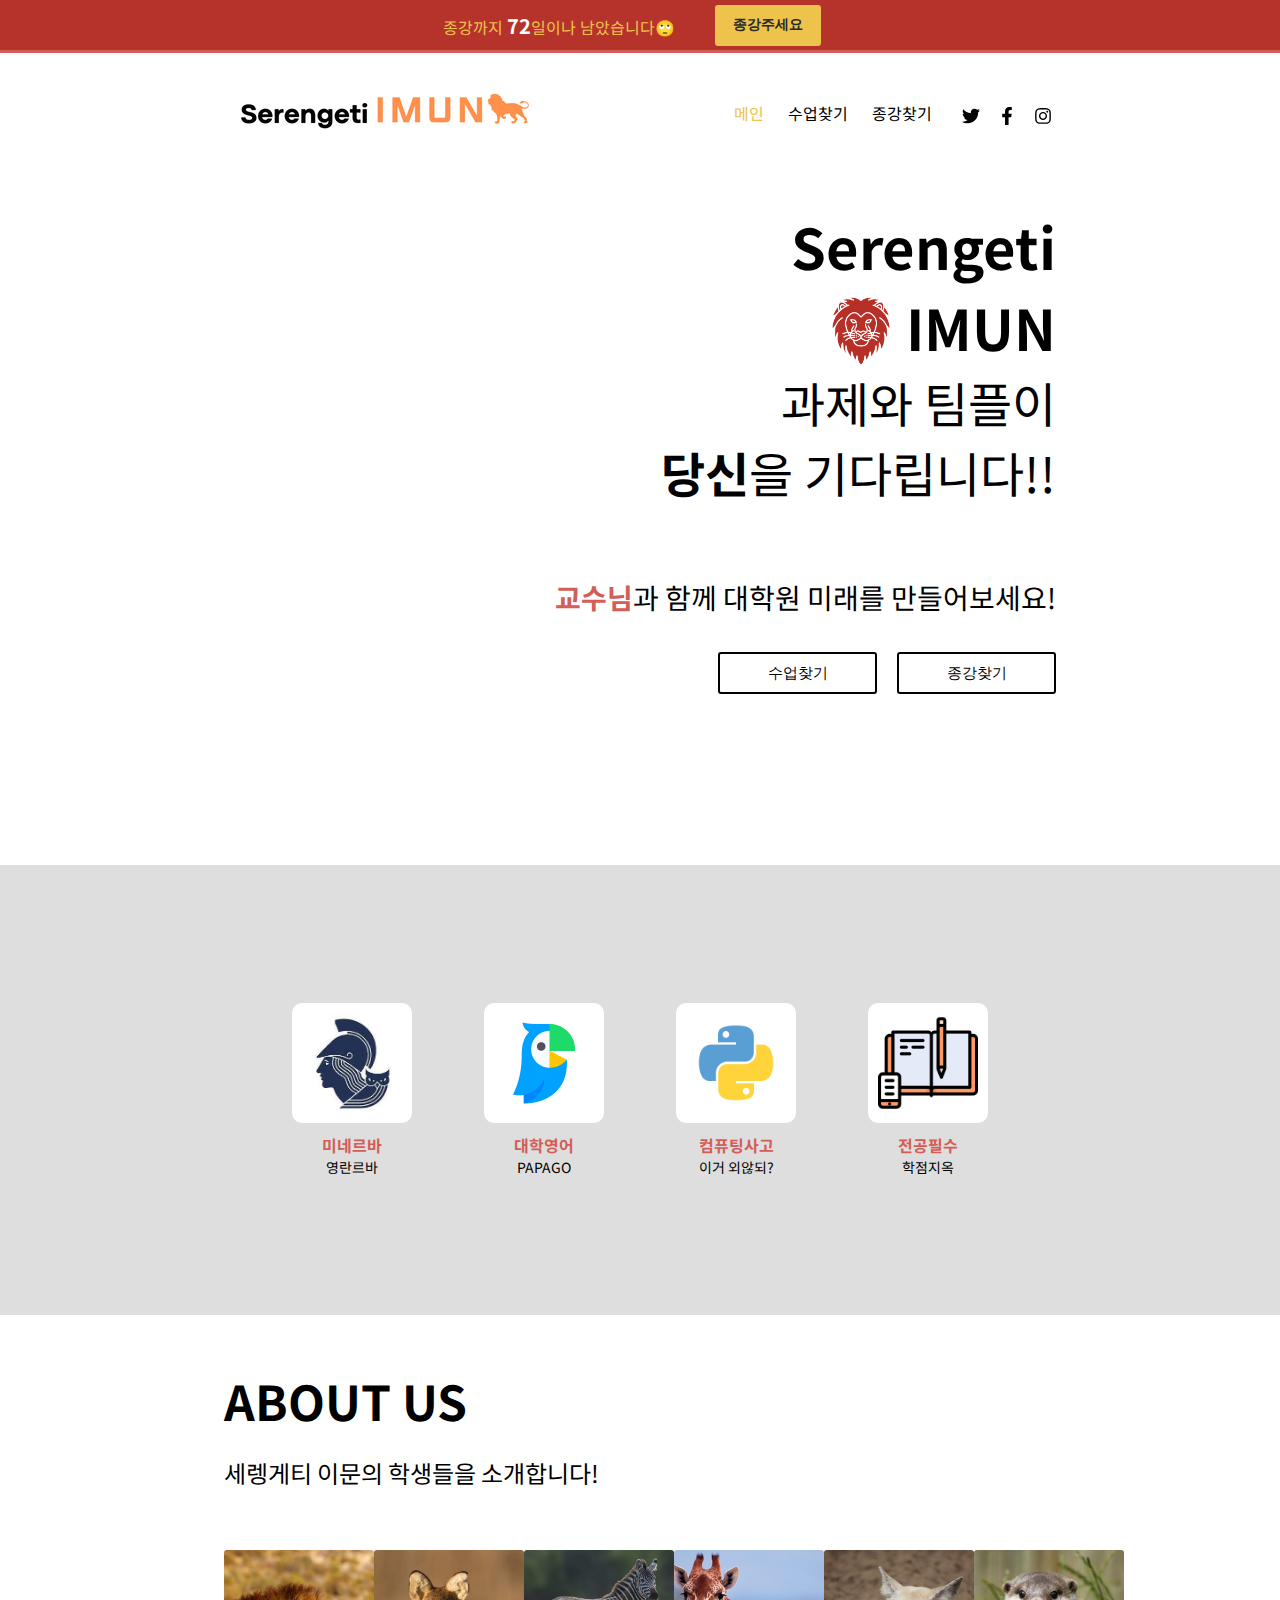
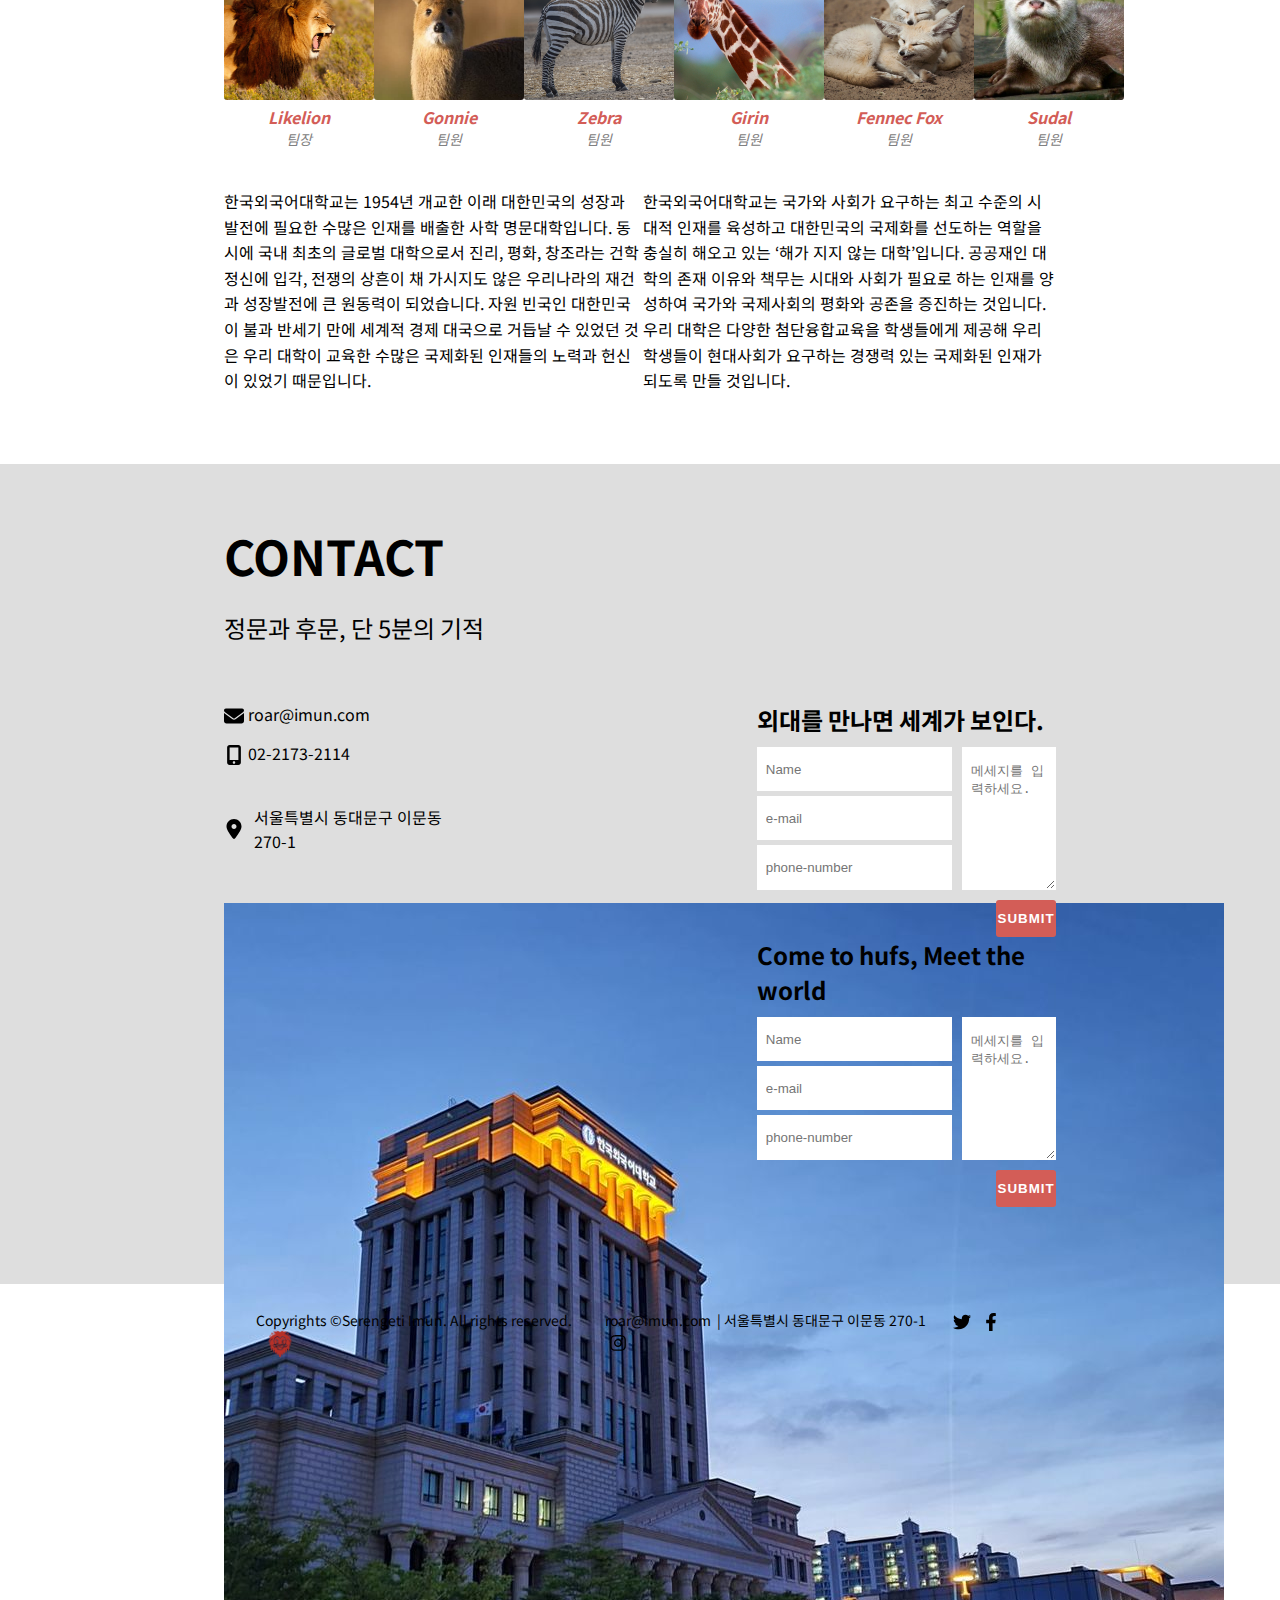
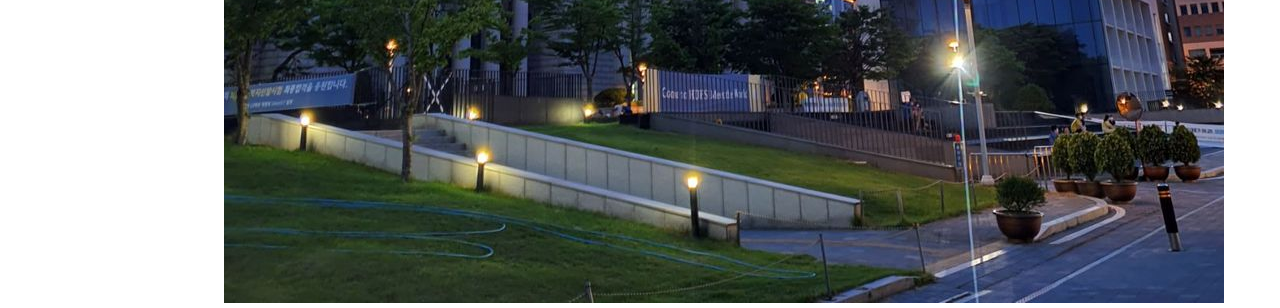
<file: final/index.html>
<!DOCTYPE html>
<html lang="en">
  <head>
    <meta charset="UTF-8" />
    <meta http-equiv="X-UA-Compatible" content="IE=edge" />
    <meta name="viewport" content="width=device-width, initial-scale=1.0" />
    <link
      href="https://fonts.googleapis.com/css2?family=Noto+Sans+KR:wght@400;700&display=swap"
      rel="stylesheet"
    />
    <link rel="stylesheet" href="style.css" />
    <title>Document</title>
  </head>
  <body>
		    <!-- 상단 고정바 -->
		<a href="https://mblogthumb-phinf.pstatic.net/MjAyMDA0MDFfMjUy/MDAxNTg1NzE5NDQ3NDA5.6LomgIVr198ZEsgp5VJt_MP5aaTykyg-0NZLH-EVA3Mg.lv20z5FSxOR5-FzxFbxlKZca2HC9LjUNC_fz2YMSezcg.JPEG.anita97/1585719445607.jpg?type=w800" target="blank">
			<header>
				<span class="jonggang">종강까지 <span class="blink" id="dday">72</span>일이나 남았습니다🙄</span>
				<button id="jonggang_btn" type="button">
						종강주세요
				</button>
			</header>
		</a>
		<!-- 상단 메뉴 -->
		<nav>
			<div class="nav-width-box">
				<span id="logo_img">
					<img src="imgs/logo.png">
				</span>
				<div id="top_left_menu_wrap">
					<div class="top_cornor_menu_bar">
							<span class="top_cornor_menu_bar_btn" id="top_menu_main_btn">메인</span>
							<span class="top_cornor_menu_bar_btn"><a href="https://wis.hufs.ac.kr/src08/jsp/lecture/LECTURE2020L.jsp" target="blank">수업찾기</a></span>
							<span class="top_cornor_menu_bar_btn"><a href="https://www.hufs.ac.kr/user/indexSub.action?codyMenuSeq=37069&siteId=hufs&menuType=T&uId=4&sortChar=AAA&menuFrame=&linkUrl=04_0101.html&mainFrame=right" target="blank">종강찾기</a></span>
					</div>
					<div class="social_menu">
						<svg onclick="window.open('https://twitter.com')" xmlns="http://www.w3.org/2000/svg" viewBox="0 0 512 512"><!--! Font Awesome Pro 6.1.1 by @fontawesome - https://fontawesome.com License - https://fontawesome.com/license (Commercial License) Copyright 2022 Fonticons, Inc. --><path d="M459.37 151.716c.325 4.548.325 9.097.325 13.645 0 138.72-105.583 298.558-298.558 298.558-59.452 0-114.68-17.219-161.137-47.106 8.447.974 16.568 1.299 25.34 1.299 49.055 0 94.213-16.568 130.274-44.832-46.132-.975-84.792-31.188-98.112-72.772 6.498.974 12.995 1.624 19.818 1.624 9.421 0 18.843-1.3 27.614-3.573-48.081-9.747-84.143-51.98-84.143-102.985v-1.299c13.969 7.797 30.214 12.67 47.431 13.319-28.264-18.843-46.781-51.005-46.781-87.391 0-19.492 5.197-37.36 14.294-52.954 51.655 63.675 129.3 105.258 216.365 109.807-1.624-7.797-2.599-15.918-2.599-24.04 0-57.828 46.782-104.934 104.934-104.934 30.213 0 57.502 12.67 76.67 33.137 23.715-4.548 46.456-13.32 66.599-25.34-7.798 24.366-24.366 44.833-46.132 57.827 21.117-2.273 41.584-8.122 60.426-16.243-14.292 20.791-32.161 39.308-52.628 54.253z"/></svg>
						<svg onclick="window.open('https://facebook.com')" xmlns="http://www.w3.org/2000/svg" viewBox="0 0 320 512"><!--! Font Awesome Pro 6.1.1 by @fontawesome - https://fontawesome.com License - https://fontawesome.com/license (Commercial License) Copyright 2022 Fonticons, Inc. --><path d="M279.14 288l14.22-92.66h-88.91v-60.13c0-25.35 12.42-50.06 52.24-50.06h40.42V6.26S260.43 0 225.36 0c-73.22 0-121.08 44.38-121.08 124.72v70.62H22.89V288h81.39v224h100.17V288z"/></svg>
						<svg onclick="window.open('https://instagram.com')" xmlns="http://www.w3.org/2000/svg" viewBox="0 0 448 512"><!--! Font Awesome Pro 6.1.1 by @fontawesome - https://fontawesome.com License - https://fontawesome.com/license (Commercial License) Copyright 2022 Fonticons, Inc. --><path d="M224.1 141c-63.6 0-114.9 51.3-114.9 114.9s51.3 114.9 114.9 114.9S339 319.5 339 255.9 287.7 141 224.1 141zm0 189.6c-41.1 0-74.7-33.5-74.7-74.7s33.5-74.7 74.7-74.7 74.7 33.5 74.7 74.7-33.6 74.7-74.7 74.7zm146.4-194.3c0 14.9-12 26.8-26.8 26.8-14.9 0-26.8-12-26.8-26.8s12-26.8 26.8-26.8 26.8 12 26.8 26.8zm76.1 27.2c-1.7-35.9-9.9-67.7-36.2-93.9-26.2-26.2-58-34.4-93.9-36.2-37-2.1-147.9-2.1-184.9 0-35.8 1.7-67.6 9.9-93.9 36.1s-34.4 58-36.2 93.9c-2.1 37-2.1 147.9 0 184.9 1.7 35.9 9.9 67.7 36.2 93.9s58 34.4 93.9 36.2c37 2.1 147.9 2.1 184.9 0 35.9-1.7 67.7-9.9 93.9-36.2 26.2-26.2 34.4-58 36.2-93.9 2.1-37 2.1-147.8 0-184.8zM398.8 388c-7.8 19.6-22.9 34.7-42.6 42.6-29.5 11.7-99.5 9-132.1 9s-102.7 2.6-132.1-9c-19.6-7.8-34.7-22.9-42.6-42.6-11.7-29.5-9-99.5-9-132.1s-2.6-102.7 9-132.1c7.8-19.6 22.9-34.7 42.6-42.6 29.5-11.7 99.5-9 132.1-9s102.7-2.6 132.1 9c19.6 7.8 34.7 22.9 42.6 42.6 11.7 29.5 9 99.5 9 132.1s2.7 102.7-9 132.1z"/></svg>
					</div>
				</div>
			</div>
		</nav>

		<!-- main 1: creative corner 영역 -->
		<section class="main_1_wrap">
			<div class="main_wrap-box">
				<div class="main_1_content_wrap">
					<div id="main_1_content_slogan">
						<div class="main-text-md"><b>Serengeti</b></div>
						<div class="main-text-md"><img id="lion_head" src="imgs/lionhead.png"><b>IMUN</b></div>
						<div class="main-text-sm">과제와 팀플이</div>
						<div class="main-text-sm"><b>당신</b>을 기다립니다!!</div>
					</div>
					<div id="main_1_content_subslogan">
						<span id="with_professor">교수님</span>과 함께 대학원 미래를 만들어보세요!
					</div>
					<div class="main_1_btn_wrap">
						<div>
							<a href="https://wis.hufs.ac.kr/src08/jsp/lecture/LECTURE2020L.jsp" target="blank">
								<button class="main_1_btn" type="button">
										수업찾기
								</button>
							</a>
						</div>
						<div>
							<a href="https://www.hufs.ac.kr/user/indexSub.action?codyMenuSeq=37069&siteId=hufs&menuType=T&uId=4&sortChar=AAA&menuFrame=&linkUrl=04_0101.html&mainFrame=right"></a>
								<button class="main_1_btn" type="button">
									종강찾기
								</button>
							</a>
						</div>
					</div>
				</div>
			</div>	
		</section>

		<!-- Icons -->
		<section class="icons">
				<div class="container">
					<div class="icon-box icon-box1">
						<div class="img-box">
							<img class= "image" src="imgs/minerba.png" alt="Minerba">
						</div>
						<b>미네르바</b>
						<p>영란르바</p>
					</div>
					<div class="icon-box icon-box2">
						<div class="img-box">
							<img class= "image" src="imgs/papago.png" alt="English">
						</div>
						<b>대학영어</b>
						<p>PAPAGO</p>
					</div>
					<div class="icon-box icon-box3">
						<div class="img-box">
							<img class= "image" src="imgs/python.png" alt="Computational thinking">
						</div>
						<b>컴퓨팅사고</b>
						<p>이거 외않되?</p>
					</div>
					<div class="icon-box icon-box4">
						<div class="img-box">
							<img class="image" src="imgs/study.png" alt="">
						</div>
						<b>전공필수</b>
						<p>학점지옥</p>
					</div>
				</div>
		</section>

		<!-- About -->
		<section class="about">
			<h2 class="about-us">ABOUT US</h2>

			<div class="info-member">
				<div class="intro">세렝게티 이문의 학생들을 소개합니다! </div>

				<div class="photo">
					<div class="member member1">
						<img src="imgs/Lion.png" />
						<p><b>Likelion</b><br />팀장</p>
					</div>
					<div class="member member2">
						<img src="imgs/Gonnie.png" />
						<p><b>Gonnie</b><br />팀원</p>
					</div>
					<div class="member member3">
						<img src="imgs/zebra.png" />
						<p><b>Zebra</b><br />팀원</p>
					</div>
					<div class="member member4">
						<img src="imgs/giraffe.jpg" />
						<p><b>Girin</b><br />팀원</p>
					</div>
					<div class="member member5">
						<img src="imgs/fennec fox.jpg" />
						<p><b>Fennec Fox</b><br />팀원</p>
					</div>
					<div class="member member6">
						<img src="imgs/sudal.jpg" />
						<p><b>Sudal</b><br />팀원</p>
					</div>
				</div>
			
	
			</div>
		
		  <div class="text">
				<div class="text-box box1">
					한국외국어대학교는 1954년 개교한 이래 대한민국의 성장과 발전에 필요한 수많은 인재를 배출한 사학 명문대학입니다.
		 		  동시에 국내 최초의 글로벌 대학으로서 진리, 평화, 창조라는 건학정신에 입각, 전쟁의 상흔이 채 가시지도 않은 우리나라의 재건과 성장발전에 큰 원동력이 되었습니다. 
		 		  자원 빈국인 대한민국이 불과 반세기 만에 세계적 경제 대국으로 거듭날 수 있었던 것은 우리 대학이 교육한 수많은 국제화된 인재들의 노력과 헌신이 있었기 때문입니다. 
				</div>
			
			  <div class="text-box box2">
					한국외국어대학교는 국가와 사회가 요구하는 최고 수준의 시대적 인재를 육성하고 대한민국의 국제화를 선도하는 역할을 충실히 해오고 있는 ‘해가 지지 않는 대학’입니다.
		  		공공재인 대학의 존재 이유와 책무는 시대와 사회가 필요로 하는 인재를 양성하여 국가와 국제사회의 평화와 공존을 증진하는 것입니다. 
		  		우리 대학은 다양한 첨단융합교육을 학생들에게 제공해 우리 학생들이 현대사회가 요구하는 경쟁력 있는 국제화된 인재가 되도록 만들 것입니다.
				</div>
			</div>
		</section>

		<!-- Contact -->
    <section class="contact">
      <div class="contact-box">
        <article class="contact-head">
          <h1 class="contact-head-title">CONTACT</h1>
          <p class="contact-head-desc">정문과 후문, 단 5분의 기적</p>
        </article>
        <article class="contact-body">
          <div class="contact-body-info">
            <div class="contact-body__main">
              <p class="contact__main-text contact-email">
                <svg xmlns="http://www.w3.org/2000/svg" viewBox="0 0 512 512">
                  <path
                    d="M464 64C490.5 64 512 85.49 512 112C512 127.1 504.9 141.3 492.8 150.4L275.2 313.6C263.8 322.1 248.2 322.1 236.8 313.6L19.2 150.4C7.113 141.3 0 127.1 0 112C0 85.49 21.49 64 48 64H464zM217.6 339.2C240.4 356.3 271.6 356.3 294.4 339.2L512 176V384C512 419.3 483.3 448 448 448H64C28.65 448 0 419.3 0 384V176L217.6 339.2z"
                  />
                </svg>
                roar@imun.com
              </p>
              <p class="contact__main-text contact-call">
                <svg xmlns="http://www.w3.org/2000/svg" viewBox="0 0 384 512">
                  <!--! Font Awesome Pro 6.1.1 by @fontawesome - https://fontawesome.com License - https://fontawesome.com/license (Commercial License) Copyright 2022 Fonticons, Inc. -->
                  <path
                    d="M304 0h-224c-35.35 0-64 28.65-64 64v384c0 35.35 28.65 64 64 64h224c35.35 0 64-28.65 64-64V64C368 28.65 339.3 0 304 0zM192 480c-17.75 0-32-14.25-32-32s14.25-32 32-32s32 14.25 32 32S209.8 480 192 480zM304 64v320h-224V64H304z"
                  />
                </svg>
                02-2173-2114
              </p>
            </div>
            <div class="contact-body__location">
              <svg xmlns="http://www.w3.org/2000/svg" viewBox="0 0 384 512">
                <!--! Font Awesome Pro 6.1.1 by @fontawesome - https://fontawesome.com License - https://fontawesome.com/license (Commercial License) Copyright 2022 Fonticons, Inc. -->
                <path
                  d="M168.3 499.2C116.1 435 0 279.4 0 192C0 85.96 85.96 0 192 0C298 0 384 85.96 384 192C384 279.4 267 435 215.7 499.2C203.4 514.5 180.6 514.5 168.3 499.2H168.3zM192 256C227.3 256 256 227.3 256 192C256 156.7 227.3 128 192 128C156.7 128 128 156.7 128 192C128 227.3 156.7 256 192 256z"
                />
              </svg>
              <div class="contact__location-info">
                <p class="contact__location-text">서울특별시 동대문구 이문동</p>
                <p class="contact__location-text">270-1</p>
              </div>
            </div>
            <div class="contact-body__map">
              <img class="map-img" src="imgs/hufs.jpg" alt="" />
            </div>
          </div>
          <div class="contact-body-form">
            <div class="contact-form-wrap">
              <h3 class="contact-form-title">외대를 만나면 세계가 보인다.</h3>
              <div class="contact-form-box">
                <form class="contact-form contact-form-hanguel">
                  <div class="contact-form-inputs">
                    <input type="text" placeholder="Name" />
                    <input type="email" placeholder="e-mail" />
                    <input type="tel" placeholder="phone-number" />
                  </div>
                  <textarea placeholder="메세지를 입력하세요."></textarea>
                </form>
                <button class="contact-form-btn">SUBMIT</button>
              </div>
            </div>

            <div class="contact-form-wrap">
              <h3 class="contact-form-title">Come to hufs, Meet the world</h3>
              <div class="contact-form-box">
                <form class="contact-form contact-form-hanguel">
                  <div class="contact-form-inputs">
                    <input type="text" placeholder="Name" />
                    <input type="email" placeholder="e-mail" />
                    <input type="tel" placeholder="phone-number" />
                  </div>
                  <textarea placeholder="메세지를 입력하세요."></textarea>
                </form>
                <button class="contact-form-btn">SUBMIT</button>
              </div>
            </div>
          </div>
        </article>
      </div>
    </section>

    <footer class="footer">
      <div class="footer-wrap">
        <div class="footer-copyright">
          Copyrights ©Serengeti Imun. All rights reserved.
          <img src="imgs/lionhead.png" alt="" />
        </div>
        <div class="footer-location">
          <a href="#">roar@imun.com </a>&nbsp;| 서울특별시 동대문구 이문동 270-1
          <span class="footer-social_menu">
            <svg
              onclick="window.open('https://twitter.com')"
              xmlns="http://www.w3.org/2000/svg"
              viewBox="0 0 512 512"
            >
              <path
                d="M459.37 151.716c.325 4.548.325 9.097.325 13.645 0 138.72-105.583 298.558-298.558 298.558-59.452 0-114.68-17.219-161.137-47.106 8.447.974 16.568 1.299 25.34 1.299 49.055 0 94.213-16.568 130.274-44.832-46.132-.975-84.792-31.188-98.112-72.772 6.498.974 12.995 1.624 19.818 1.624 9.421 0 18.843-1.3 27.614-3.573-48.081-9.747-84.143-51.98-84.143-102.985v-1.299c13.969 7.797 30.214 12.67 47.431 13.319-28.264-18.843-46.781-51.005-46.781-87.391 0-19.492 5.197-37.36 14.294-52.954 51.655 63.675 129.3 105.258 216.365 109.807-1.624-7.797-2.599-15.918-2.599-24.04 0-57.828 46.782-104.934 104.934-104.934 30.213 0 57.502 12.67 76.67 33.137 23.715-4.548 46.456-13.32 66.599-25.34-7.798 24.366-24.366 44.833-46.132 57.827 21.117-2.273 41.584-8.122 60.426-16.243-14.292 20.791-32.161 39.308-52.628 54.253z"
              />
            </svg>
            <svg
              onclick="window.open('https://facebook.com')"
              xmlns="http://www.w3.org/2000/svg"
              viewBox="0 0 320 512"
            >
              <path
                d="M279.14 288l14.22-92.66h-88.91v-60.13c0-25.35 12.42-50.06 52.24-50.06h40.42V6.26S260.43 0 225.36 0c-73.22 0-121.08 44.38-121.08 124.72v70.62H22.89V288h81.39v224h100.17V288z"
              />
            </svg>
            <svg
              onclick="window.open('https://instagram.com')"
              xmlns="http://www.w3.org/2000/svg"
              viewBox="0 0 448 512"
            >
              <path
                d="M224.1 141c-63.6 0-114.9 51.3-114.9 114.9s51.3 114.9 114.9 114.9S339 319.5 339 255.9 287.7 141 224.1 141zm0 189.6c-41.1 0-74.7-33.5-74.7-74.7s33.5-74.7 74.7-74.7 74.7 33.5 74.7 74.7-33.6 74.7-74.7 74.7zm146.4-194.3c0 14.9-12 26.8-26.8 26.8-14.9 0-26.8-12-26.8-26.8s12-26.8 26.8-26.8 26.8 12 26.8 26.8zm76.1 27.2c-1.7-35.9-9.9-67.7-36.2-93.9-26.2-26.2-58-34.4-93.9-36.2-37-2.1-147.9-2.1-184.9 0-35.8 1.7-67.6 9.9-93.9 36.1s-34.4 58-36.2 93.9c-2.1 37-2.1 147.9 0 184.9 1.7 35.9 9.9 67.7 36.2 93.9s58 34.4 93.9 36.2c37 2.1 147.9 2.1 184.9 0 35.9-1.7 67.7-9.9 93.9-36.2 26.2-26.2 34.4-58 36.2-93.9 2.1-37 2.1-147.8 0-184.8zM398.8 388c-7.8 19.6-22.9 34.7-42.6 42.6-29.5 11.7-99.5 9-132.1 9s-102.7 2.6-132.1-9c-19.6-7.8-34.7-22.9-42.6-42.6-11.7-29.5-9-99.5-9-132.1s-2.6-102.7 9-132.1c7.8-19.6 22.9-34.7 42.6-42.6 29.5-11.7 99.5-9 132.1-9s102.7-2.6 132.1 9c19.6 7.8 34.7 22.9 42.6 42.6 11.7 29.5 9 99.5 9 132.1s2.7 102.7-9 132.1z"
              />
            </svg>
          </span>
        </div>
      </div>
    </footer>
  </body>
</html>
</file>
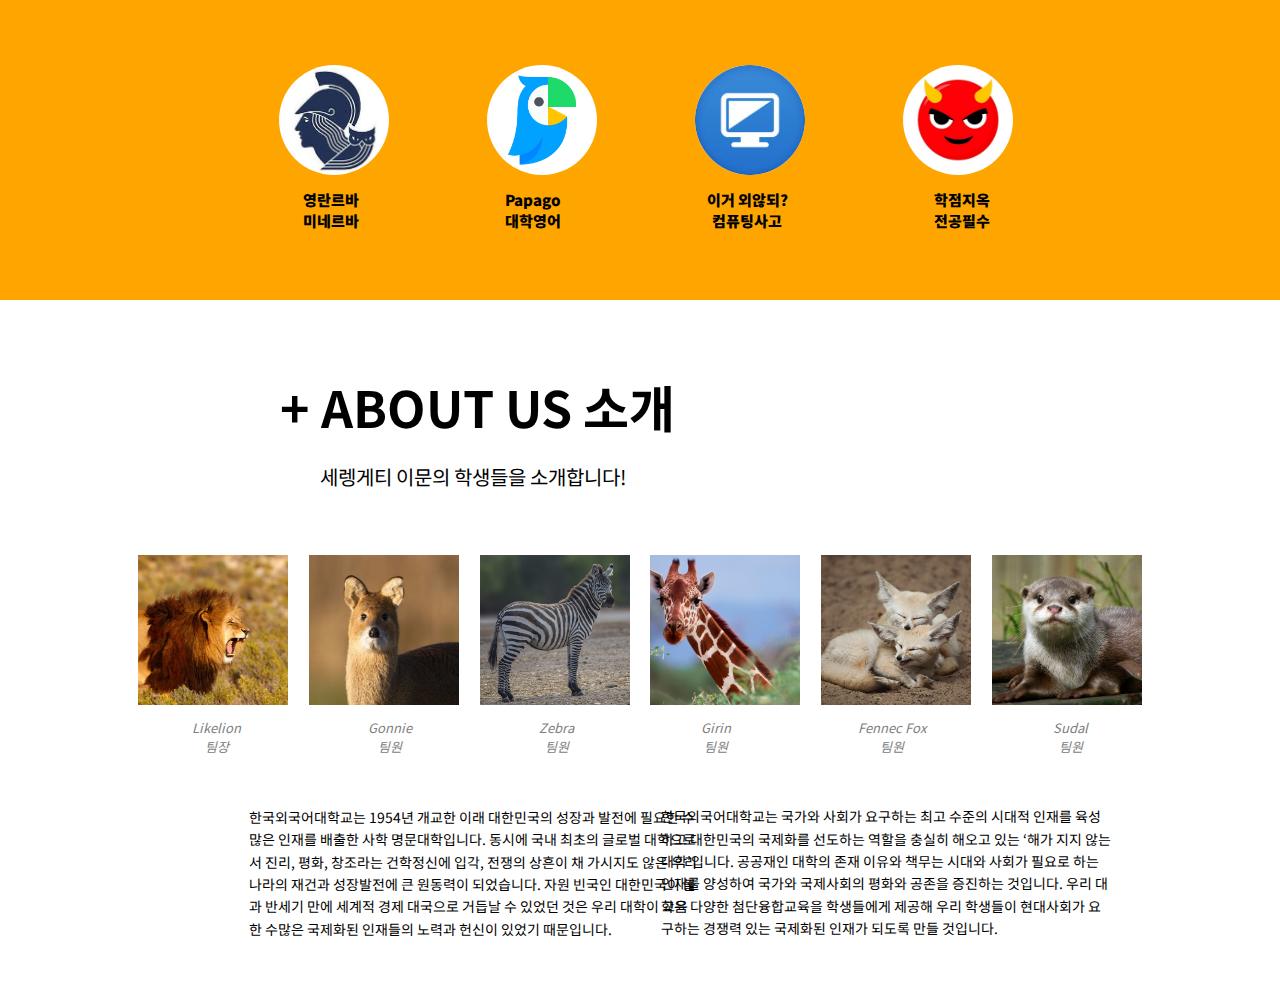
<file: 0405_imun.html>
<!DOCTYPE html>
<html lang="en">
<head>
  <meta charset="UTF-8">
  <title>Document</title>
  <link rel="stylesheet" href = "0405_imun.css">
  <link rel="preconnect" href="https://fonts.googleapis.com">
<link rel="preconnect" href="https://fonts.gstatic.com" crossorigin>
<link href="https://fonts.googleapis.com/css2?family=Noto+Sans+KR:wght@300;400;700&display=swap" rel="stylesheet">
</head>
<body>
  <div class="yellow">

    <div class="container">
        <img class= "image" src="0405_images/minerba.png" alt="Minerba">
        <img class= "image" src="0405_images/papago.png" alt="English">
        <img class= "image" src="0405_images/computer.jpg" alt="Computational thinking">
        <img class= "image" src="0405_images/hell.png" alt="The hell of score">
    </div>

    <div class="under">
        <p>영란르바<br>미네르바</p>
        <p>Papago<br>대학영어</p>
        <p>이거 외않되?<br>컴퓨팅사고</p>
        <p>학점지옥<br>전공필수</p>
     </div>
     
</div>


  <h2 class="about-us">+ ABOUT US 소개</h2>
  <div class="intro">세렝게티 이문의 학생들을 소개합니다! </div>

  <div class="photo">
    <img src="0405_images/Lion.png">
    <img src="0405_images/Gonnie.png">
    <img src="0405_images/zebra.png">
    <img src="0405_images/giraffe.jpg">
    <img src="0405_images/fennec fox.jpg">
    <img src="0405_images/sudal.jpg">
  </div>

  <div class="name">
    <p class="mem_intro">Likelion<br>팀장</p>
    <p class="mem_intro">Gonnie<br>팀원</p>
    <p class="mem_intro">Zebra<br>팀원</p>
    <p class="mem_intro">Girin<br>팀원</p>
    <p class="mem_intro">Fennec Fox<br>팀원</p>
    <p class="mem_intro">Sudal<br>팀원</p>
  </div>

  <div class="text"><div class="box1">한국외국어대학교는 1954년 개교한 이래 대한민국의 성장과 발전에 필요한 수많은 인재를 배출한 사학 명문대학입니다.
  동시에 국내 최초의 글로벌 대학으로서 진리, 평화, 창조라는 건학정신에 입각, 전쟁의 상흔이 채 가시지도 않은 우리나라의 재건과 성장발전에 큰 원동력이 되었습니다. 
  자원 빈국인 대한민국이 불과 반세기 만에 세계적 경제 대국으로 거듭날 수 있었던 것은 우리 대학이 교육한 수많은 국제화된 인재들의 노력과 헌신이 있었기 때문입니다. </div>

  <div class="box2">한국외국어대학교는 국가와 사회가 요구하는 최고 수준의 시대적 인재를 육성하고 대한민국의 국제화를 선도하는 역할을 충실히 해오고 있는 ‘해가 지지 않는 대학’입니다.
  공공재인 대학의 존재 이유와 책무는 시대와 사회가 필요로 하는 인재를 양성하여 국가와 국제사회의 평화와 공존을 증진하는 것입니다. 
  우리 대학은 다양한 첨단융합교육을 학생들에게 제공해 우리 학생들이 현대사회가 요구하는 경쟁력 있는 국제화된 인재가 되도록 만들 것입니다.</div></div>
</body>
</html>
</file>
<file: final/style.css>
* {
  margin: 0;
  padding: 0;
  box-sizing: border-box;
  color: #000000;
}

body {
  font-family: "Noto Sans KR", sans-serif;
  width: 100vw;
  height: 100%;
  overflow-x: hidden;
}

body::-webkit-scrollbar {
  width: 6px;
}

body::-webkit-scrollbar-track {
  background-color: #d1d1d1;
}
body::-webkit-scrollbar-thumb {
  border-radius: 3px;
  background-color: gray;
}
body::-webkit-scrollbar-button {
  width: 0;
  height: 0;
}

h1 {
  font-size: 48px;
}

h2 {
  font-size: 36px;
}

h3 {
  font-size: 24px;
}

a {
  text-decoration: none;
  color: black;
}

/* MAIN PAGE STYLE */
/* header-상단 고정바 */
header {
  position: fixed;
  background-color: #a82c28;
  height: 50px;
  width: 100%;
  border-bottom: 3px solid #d35d57;
  display: flex;
  justify-content: center;
  align-items: center;
  box-sizing: content-box;
  transition: all 0.2s ease-in-out;
}

header:hover {
  background-color: #b6332b;
}

header:hover #jonggang_btn {
  background-color: #edc34b;
  color: rgb(41, 41, 41);
  cursor: pointer;
}

.jonggang {
  font-size: 16px;
  color: #edc34b;
  margin: 0 20px;
  margin-left: 4px;
}

#dday {
  font-size: 20px;
  color: #ffffff;
  font-weight: bold;
}

#jonggang_btn {
  box-sizing: content-box;
  width: 100px;
  height: 35px;
  font-size: 14px;
  font-weight: 600;
  margin: 0 20px;
  border-radius: 3px;
  background-color: #f1e1af;
  border: 3px solid #edc34b;
  transition: all 0.2s ease-in-out;
}

#jonggang_btn:hover {
  background-color: #edc34b;
}

@keyframes blink-effect {
  50% {
    opacity: 0;
  }
}

.blink {
  animation: blink-effect 2s step-end infinite;
}

/* nav-상단 메뉴바 */
nav {
  padding-top: 60px;
  width: 65%;
  margin: 0 auto;
}

.nav-width-box {
  display: flex;
  justify-content: space-between;
  align-items: center;
}

#logo_img {
  margin: 10px 20px 10px 0;
  padding: 20px 20px 20px 0;
  vertical-align: sub;
}

#top_left_menu_wrap {
  margin: 10px 0 10px 20px;
  padding: 20px 0 20px 20px;
  width: auto;
  display: flex;
  justify-content: space-between;
}

.top_cornor_menu_bar_btn {
  padding: 0 10px;
  cursor: pointer;
}

.top_cornor_menu_bar_btn:hover a {
  color: #edc34b;
  transition: 0.3s all ease-in-out;
}

#top_menu_main_btn {
  color: #edc34b;
}

#top_menu_main_btn:hover {
  cursor: pointer;
}

.social_menu {
  display: flex;
  justify-content: center;
  align-items: flex-end;
  vertical-align: bottom;
  padding-left: 16px;
}

.social_menu svg {
  width: 18px;
  height: 18px;
  padding: 0 4px;
  box-sizing: content-box;
  vertical-align: middle;
  cursor: pointer;
}

/* main 1 -> 기린사진 */
.main_1_wrap {
  width: 100%;
  min-height: 700px;
  background-image: url("https://images.unsplash.com/photo-1523805009345-7448845a9e53?ixlib=rb-1.2.1&ixid=MnwxMjA3fDB8MHxwaG90by1wYWdlfHx8fGVufDB8fHx8&auto=format&fit=crop&w=1472&q=80");
  background-size: cover;
  background-position: left center;
  background-repeat: no-repeat;
  display: flex;
  align-items: flex-start;
  justify-content: center;
}

.main_wrap-box {
  width: 65%;
  height: 100%;
  margin: 0 auto;
}

.main_1_content_wrap {
  width: 100%;
  height: 100%;
  padding-top: 40px;
  display: flex;
  flex-direction: column;
  align-items: flex-end;
  justify-content: space-between;
}

#main_1_content_slogan {
  font-size: 60px;
  text-align: right;
}

#lion_head {
  width: 70px;
  height: 70px;
  padding: 10px 10px 0 0;
  vertical-align: text-top;
  box-sizing: content-box;
}

.main-text-md {
  font-size: 56px;
}

.main-text-sm {
  font-size: 48px;
}

#main_1_content_subslogan {
  padding-top: 70px;
  font-size: 28px;
}

#with_professor {
  color: #d35d57;
  font-weight: bold;
}

.main_1_btn_wrap {
  display: flex;
  flex-direction: row;
  padding-top: 25px;
}

.main_1_btn {
  width: 159px;
  height: 42px;
  font-size: 15px;
  background-color: rgba(255, 255, 255, 0.5);
  margin: 10px 0px 10px 20px;
  border: 2px solid #000000;
  border-radius: 3px;
}

.main_1_btn:hover {
  background-color: #52905d;
  font-weight: solid;
  color: white;
  cursor: pointer;
}

/* ICONS */
.icons {
  height: 50vh;
  background-color: #dedede;
}

.container {
  width: 60%;
  height: 100%;
  display: flex;
  justify-content: space-around;
  align-items: center;
  margin: 0 auto;
}

.icon-box {
  text-align: center;
}

.img-box {
  background-color: #fff;
  width: 120px;
  height: 120px;
  border-radius: 10px;
  display: flex;
  justify-content: center;
  align-items: center;
  margin-bottom: 10px;
}

.image {
  width: 100px;
  height: 100px;
}

.icon-box b {
  display: block;
  font-size: 16px;
  color: #d35d57;
}

.icon-box p {
  font-size: 14px;
}

/* ABOUT STYLE */

.about {
  width: 65%;
  margin: 50px auto;
}

.about-us {
  font-size: 48px;
  margin-bottom: 20px;
}

.intro {
  font-size: 24px;
}

.info-member {
  margin: 0 auto;
  display: flex;
  flex-direction: column;
}

.photo {
  display: flex;
  justify-content: space-between;
  margin: 40px 0;
  margin-top: 60px;
}

.photo img {
  width: 150px;
  height: 150px;
  border-radius: 3px;
}

.member p {
  color: gray;
  text-align: center;
  font-size: 14px;
  font-style: italic;
}

.member b {
  font-size: 16px;
  color: #d35d57;
}

.member4-img {
  position: relative;
  width: 150px;
  height: 150px;
  border-radius: 3px;
  background-image: url("/imgs/giraffe.jpg");
  background-position: center;
  background-size: cover;
}

.layout {
  background-color: rgba(0, 0, 0, 0.2);
  position: absolute;
  width: 100%;
  height: 100%;
}

.text {
  font-size: 16px;
  line-height: 160%;
  margin: 0 auto;
  padding-bottom: 20px;
  display: flex;
  justify-content: space-around;
}

.text-box {
  max-width: 500px;
}

/* CONTACT STYLE */
.contact {
  background-color: #dedede;
  display: block;
  height: 90%;
}

.contact-box {
  box-sizing: content-box;
  margin: 0 auto;
  padding-bottom: 20px;
  width: 65%;
  min-height: 800px;
  display: flex;
  flex-direction: column;
  justify-content: space-evenly;
}

.contact-head-title {
  margin-bottom: 20px;
}

.contact-head-desc {
  font-size: 24px;
}

.contact-body {
  width: 100%;
  min-height: 500px;
  display: grid;
  grid-template-columns: 40% 1fr;
  gap: 200px;
}

.contact-body-info {
  justify-content: left;
}

.contact-body__main {
  margin-bottom: 40px;
}

.contact__main-text {
  margin-bottom: 15px;
}

.contact-body__location {
  display: flex;
  flex-direction: row;
  align-items: center;
}

.contact-body__map {
  width: 100%;
  height: 300px;
  margin-top: 50px;
}

#map {
  width: 80%;
  height: 100%;
}

.map_title {
  font-size: 12px;
  background-color: #fff;
  min-width: 100px;
  height: 35px;
  box-shadow: 0 0 10px rgba(0, 0, 0, 0.5);
  border-radius: 3px;
  display: grid;
  grid-template-columns: 70px 1fr;
}

.map_title_left {
  min-width: 70px;
  text-align: center;
}

.map_title_right {
  background-color: #d35d57;
  display: flex;
  justify-content: center;
  align-items: center;
}

.map_title_right svg {
  fill: white;
  width: 18px;
  height: 18px;
}

svg {
  width: 20px;
  height: 20px;
  vertical-align: bottom;
  margin-right: 10px;
}

svg:last-child {
  margin-right: 0;
}

.contact-body-form {
  display: flex;
  flex-direction: column;
  justify-content: space-between;
  width: 100%;
  margin: 0 auto;
}

.contact-form-box {
  min-height: 200px;
  padding: 10px 0;
  display: grid;
  grid-template-rows: 75% 1fr;
}

.contact-form-box:last-child {
  padding-bottom: 0;
}

.contact-form-wrap:last-child:before {
  content: "";
  width: 100%;
  height: 5px;
  background-color: black;
}

.contact-form {
  box-sizing: content-box;
  display: grid;
  grid-template-columns: repeat(2, 1fr);
  gap: 10px;
}

.contact-form-inputs {
  display: grid;
  grid-template-rows: repeat(3, 1fr);
  gap: 5px;
}

.contact-form-inputs input {
  box-sizing: border-box;
  padding: 0 8px;
  border: 1px solid transparent;
}

.contact-form-inputs input:hover,
.contact-form-inputs input:focus,
.contact-form textarea:hover,
.contact-form textarea:focus {
  border-style: solid;
  border-color: #edc34b;
  outline: 0;
}

.contact-form textarea {
  padding-top: 14px;
  padding-left: 8px;
  border: 1px solid transparent;
}

.contact-form-btn {
  font-weight: 600;
  letter-spacing: 1px;
  color: #fff;
  margin-top: 10px;
  width: 20%;
  justify-self: end;
  border: none;
  border-radius: 3px;
  transition: all 0.3s ease-in-out;
  background-color: #d35d57;
}

.contact-form-btn:hover {
  background-color: #8f1913;
}

.footer {
  width: 100%;
  height: 100px;
  display: flex;
  align-items: center;
}

.footer-wrap {
  font-size: 14px;
  width: 60%;
  margin: 0 auto;
  display: flex;
  justify-content: space-between;
}

.footer-wrap img {
  box-sizing: content-box;
  width: 28px;
  height: 28px;
  vertical-align: middle;
  padding-left: 10px;
}

.footer-location span {
  margin-left: 20px;
}

.footer-location svg {
  width: 18px;
  height: 18px;
  padding: 0 4px;
  box-sizing: content-box;
  vertical-align: middle;
  cursor: pointer;
  margin: 0;
}
</file>
<file: 0405_imun.css>
* {
  margin:0;
  padding:0%;
  font-family: "Noto Sans KR", sans-serif;
}

.yellow{
  background: orange;
  width: 100%;
  height: 300px;
}

.container{
  display: flex;
  width: 65%;
  height: 80%;
  justify-content: space-around;
  align-items: center;
  margin-left:18%;
}

.image{
  width: 110px;
  height: 110px;
  border-radius: 60%;
}

.under{
  display: flex;
  width: 65%;
  height: 80%;
  justify-content: space-around;
  align-items: center;
  margin-left: 18%;
  margin-top: -150px;
  font-size: 15px;
  font-weight: 1000;
  text-align: center;
}

.about-us {
  font-size: 50px;
  margin-top:70px;
  margin-left:280px;
}

.intro {
  margin-left:320px;
  margin-top:20px;
  font-size:20px;
}

.box1 {
  display: flex;
  margin-left:20%;
  width:450px;
}

.box2 {
  display: flex;
  margin-left: 66%;
  width:450px;
  margin-top:-135px;
}

.text {
  font-size: 14px;
  line-height: 160%;
  margin-top:50px;
  margin-bottom:50px;
  margin-left:70px;
  width: 70%;
}

img {
  width:150px;
  height:150px;
}

.photo {
  display: flex;
  width:80%;
  justify-content: space-around;
  margin-left:10%;
  margin-top:5%;
}

.name{
  display: flex;
  width:70%;
  justify-content: space-between;
  margin-left:15%;
  margin-top:1%;
  color:gray;
  text-align: center;
}

.mem_intro {
  font-size:13px;
  font-style: italic;
}
</file>
